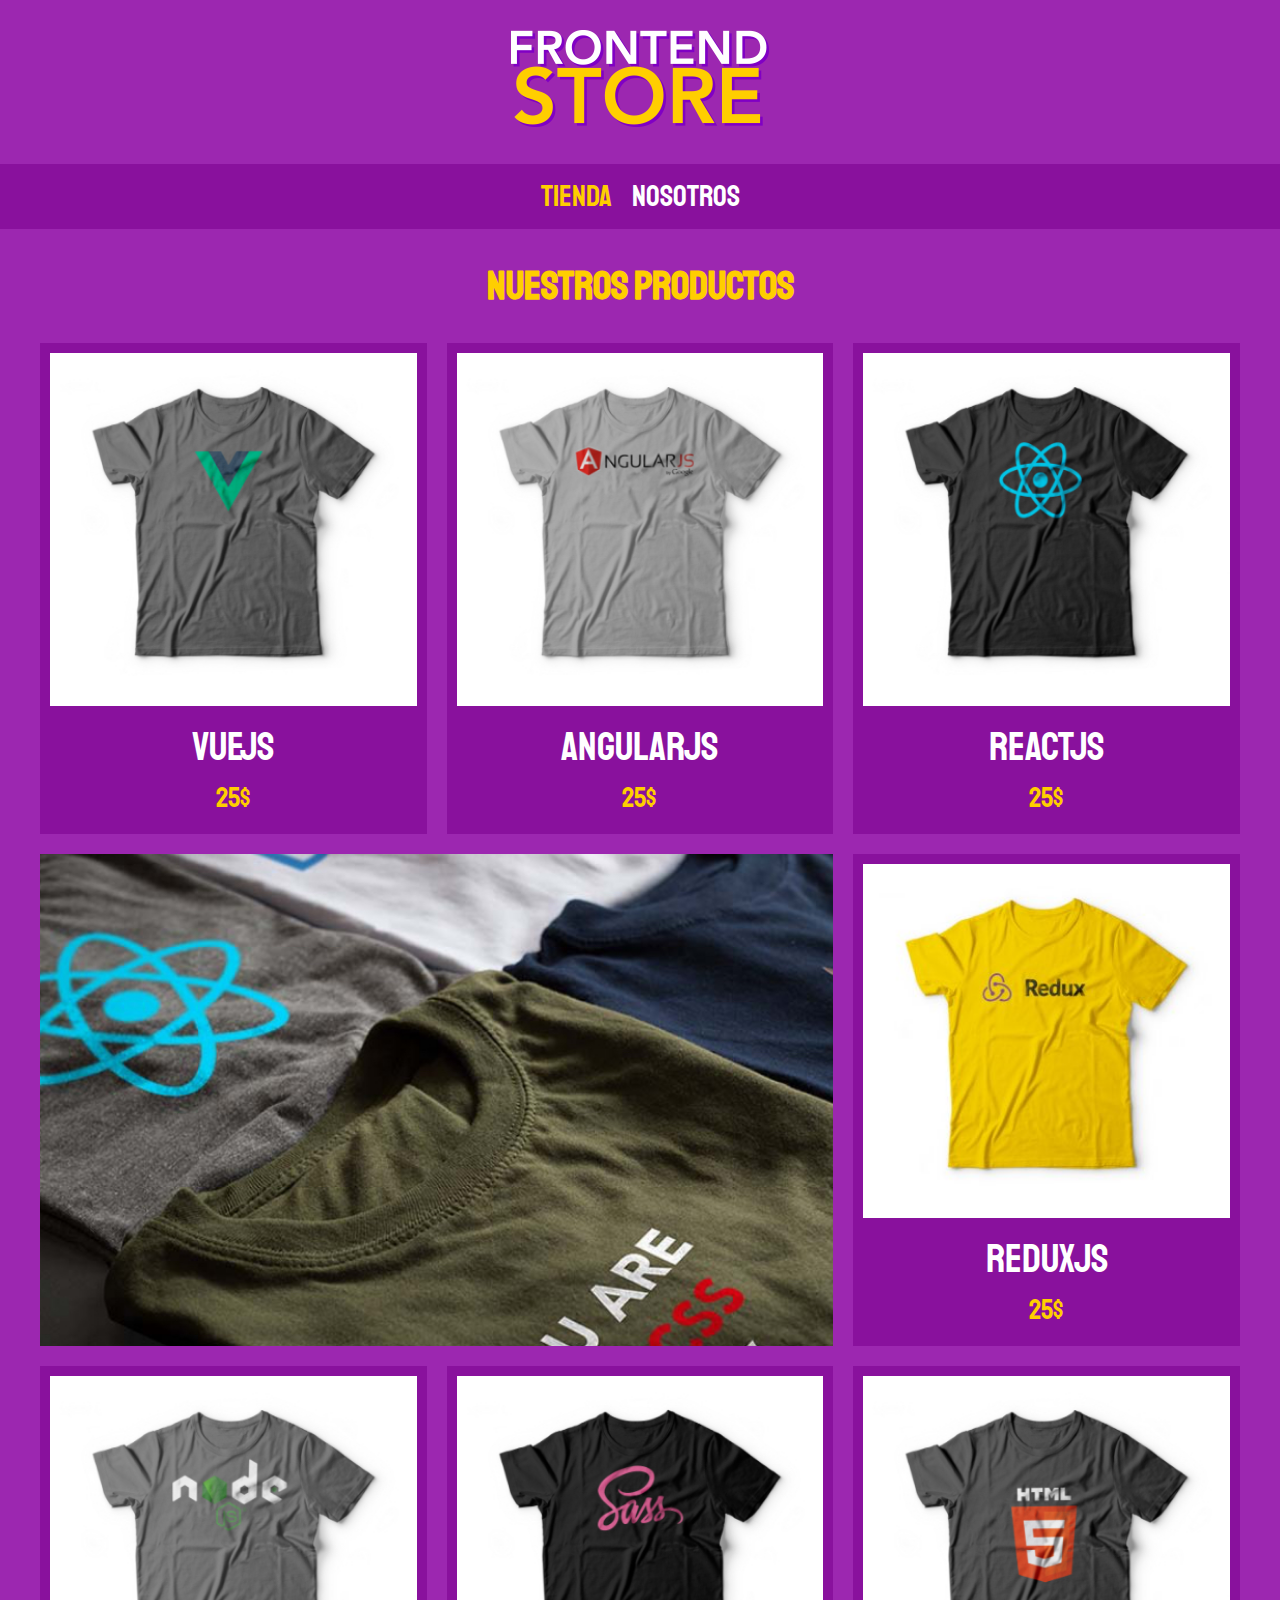
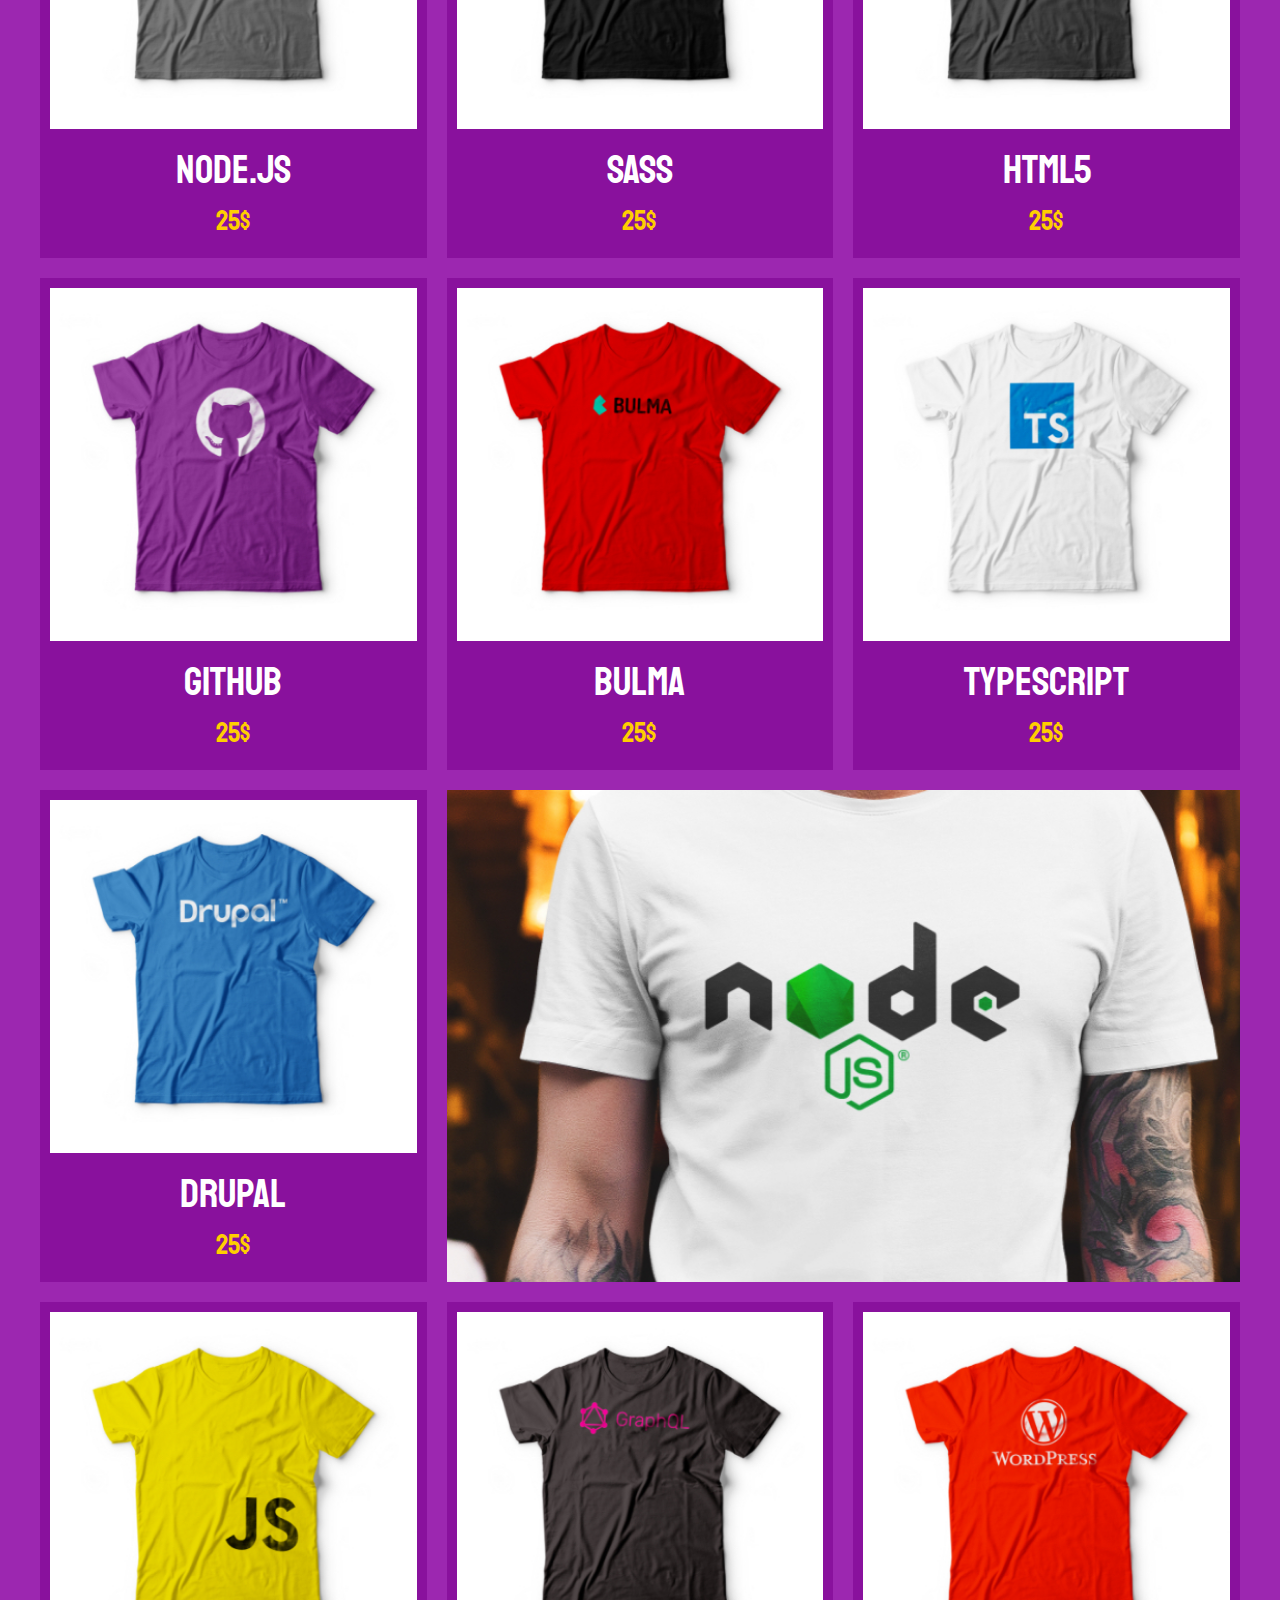
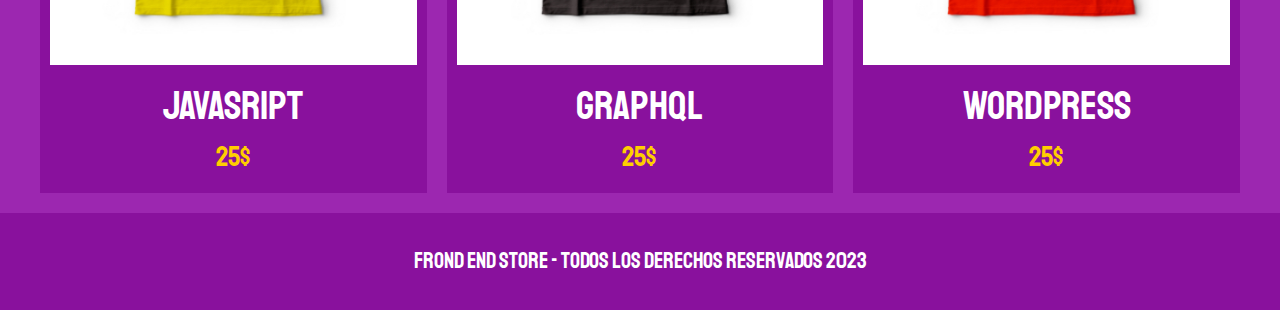
<file: index.html>
<!DOCTYPE html>
<html lang="en">
<head>
    <meta charset="UTF-8">
    <meta http-equiv="X-UA-Compatible" content="IE=edge">
    <meta name="viewport" content="width=device-width, initial-scale=1.0">
    <title>FrontEnd Store</title>
    <link rel="stylesheet" href="css/normalize.css">
    <link href="https://fonts.googleapis.com/css2?family=Staatliches&display=swap" rel="stylesheet">
    <link rel="stylesheet" href="css/styles.css">
</head>

<body>
    <header class="header">
        <a href="index.html">
            <img  class=" header__logo" src="img/logo.png" alt="Logotipo">
        </a>
    </header>

    <nav class="navegacion">
        <a class="navegacion__enlace navegacion__enlace--activo" href="index.html">Tienda</a>
        <a class="navegacion__enlace" href="nosotros.html">Nosotros</a>
    </nav>

    <main class="contenedor">
        <h1> Nuestros Productos </h1>
        <div class="grid"> <!-- Grid Camisetas -->
            <div class="producto">
                <a href="producto.html">
                    <img class="producto__imagen" src="img/1.jpg" alt="imagen camiseta">
                    <div class="producto__informacion">
                        <p class="producto__nombre">VueJS</p>
                        <p class="producto__precio">25$</p>
                    </div>
                </a>
            </div> <!-- .producto -->
            <div class="producto">
                <a href="producto.html">
                    <img class="producto__imagen" src="img/2.jpg" alt="imagen camiseta">
                    <div class="producto__informacion">
                        <p class="producto__nombre">AngularJS</p>
                        <p class="producto__precio">25$</p>
                    </div>
                </a>
            </div> <!-- .producto -->
            <div class="producto">
                <a href="producto.html">
                    <img class="producto__imagen" src="img/3.jpg" alt="imagen camiseta">
                    <div class="producto__informacion">
                        <p class="producto__nombre">ReactJS</p>
                        <p class="producto__precio">25$</p>
                    </div>
                </a>
            </div> <!-- .producto -->
            <div class="producto">
                <a href="producto.html">
                    <img class="producto__imagen" src="img/4.jpg" alt="imagen camiseta">
                    <div class="producto__informacion">
                        <p class="producto__nombre">ReduxJS</p>
                        <p class="producto__precio">25$</p>
                    </div>
                </a>
            </div> <!-- .producto -->
            <div class="producto">
                <a href="producto.html">
                    <img class="producto__imagen" src="img/5.jpg" alt="imagen camiseta">
                    <div class="producto__informacion">
                        <p class="producto__nombre">Node.JS</p>
                        <p class="producto__precio">25$</p>
                    </div>
                </a>
            </div> <!-- .producto -->
            <div class="producto">
                <a href="producto.html">
                    <img class="producto__imagen" src="img/6.jpg" alt="imagen camiseta">
                    <div class="producto__informacion">
                        <p class="producto__nombre">SASS</p>
                        <p class="producto__precio">25$</p>
                    </div>
                </a>
            </div> <!-- .producto -->
            <div class="producto">
                <a href="producto.html">
                    <img class="producto__imagen" src="img/7.jpg" alt="imagen camiseta">
                    <div class="producto__informacion">
                        <p class="producto__nombre">HTML5</p>
                        <p class="producto__precio">25$</p>
                    </div>
                </a>
            </div> <!-- .producto -->
            <div class="producto">
                <a href="producto.html">
                    <img class="producto__imagen" src="img/8.jpg" alt="imagen camiseta">
                    <div class="producto__informacion">
                        <p class="producto__nombre">Github</p>
                        <p class="producto__precio">25$</p>
                    </div>
                </a>
            </div> <!-- .producto -->
            <div class="producto">
                <a href="producto.html">
                    <img class="producto__imagen" src="img/9.jpg" alt="imagen camiseta">
                    <div class="producto__informacion">
                        <p class="producto__nombre">Bulma</p>
                        <p class="producto__precio">25$</p>
                    </div>
                </a>
            </div> <!-- .producto --> <div class="producto">
                <a href="producto.html">
                    <img class="producto__imagen" src="img/10.jpg" alt="imagen camiseta">
                    <div class="producto__informacion">
                        <p class="producto__nombre">TypeScript</p>
                        <p class="producto__precio">25$</p>
                    </div>
                </a>
            </div> <!-- .producto -->
            <div class="producto">
                <a href="producto.html">
                    <img class="producto__imagen" src="img/11.jpg" alt="imagen camiseta">
                    <div class="producto__informacion">
                        <p class="producto__nombre">Drupal</p>
                        <p class="producto__precio">25$</p>
                    </div>
                </a>
            </div> <!-- .producto -->
            <div class="producto">
                <a href="producto.html">
                    <img class="producto__imagen" src="img/12.jpg" alt="imagen camiseta">
                    <div class="producto__informacion">
                        <p class="producto__nombre">JavaSript</p>
                        <p class="producto__precio">25$</p>
                    </div>
                </a>
            </div> <!-- .producto -->
            <div class="producto">
                <a href="producto.html">
                    <img class="producto__imagen" src="img/13.jpg" alt="imagen camiseta">
                    <div class="producto__informacion">
                        <p class="producto__nombre">GraphQL</p>
                        <p class="producto__precio">25$</p>
                    </div>
                </a>
            </div> <!-- .producto -->
            <div class="producto">
                <a href="producto.html">
                    <img class="producto__imagen" src="img/14.jpg" alt="imagen camiseta">
                    <div class="producto__informacion">
                        <p class="producto__nombre">WordPress</p>
                        <p class="producto__precio">25$</p>
                    </div>
                </a>
            </div> <!-- .producto -->

            <div class="grafico grafico--camisas"></div>
            <div class="grafico grafico--node"></div>
        </div> <!-- Grid Camisetas fin-->
    </main>

    <footer class="footer">
        <p class=" footer__texto"> Frond End Store - Todos los derechos reservados 2023 </p>
    </footer>
    
</body>
</html>
</file>
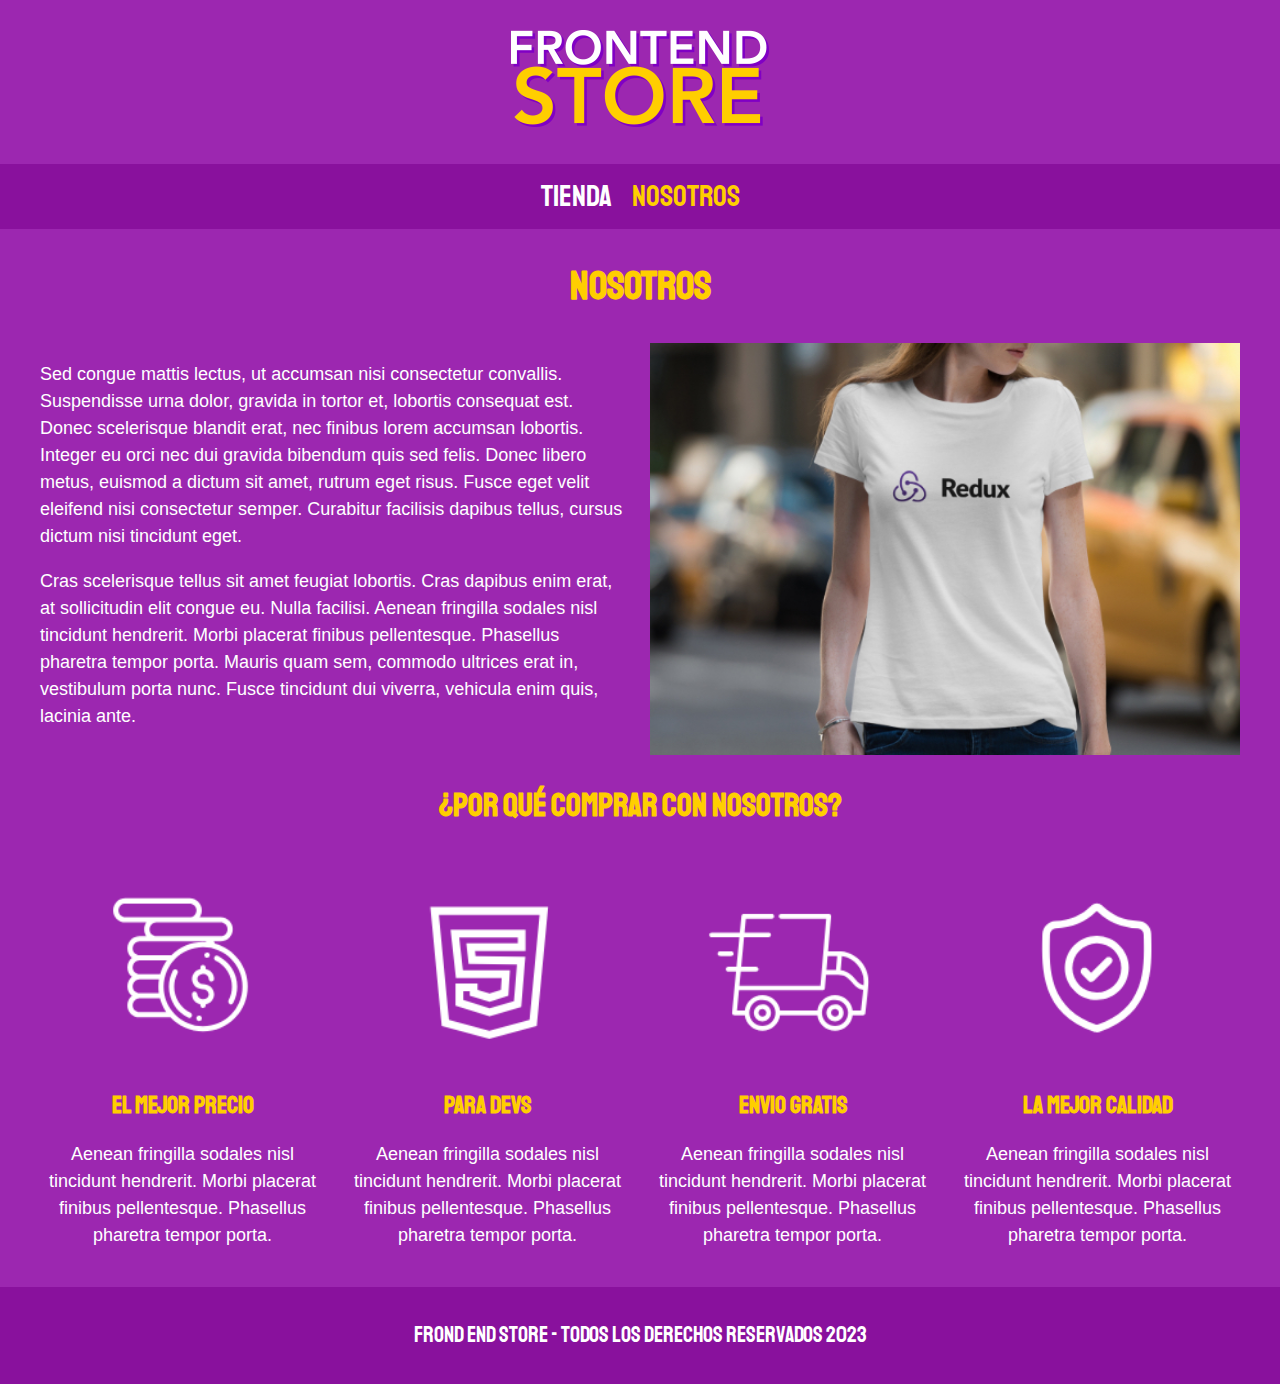
<file: nosotros.html>
<!DOCTYPE html>
<html lang="en">
<head>
    <meta charset="UTF-8">
    <meta http-equiv="X-UA-Compatible" content="IE=edge">
    <meta name="viewport" content="width=device-width, initial-scale=1.0">
    <title>FrontEnd Store</title>
    <link rel="stylesheet" href="css/normalize.css">
    <link href="https://fonts.googleapis.com/css2?family=Staatliches&display=swap" rel="stylesheet">
    <link rel="stylesheet" href="css/styles.css">
</head>

<body>
    <header class="header">
        <a href="index.html">
            <img  class=" header__logo" src="img/logo.png" alt="Logotipo">
        </a>
    </header>

    <nav class="navegacion">
        <a class="navegacion__enlace " href="index.html">Tienda</a>
        <a class="navegacion__enlace navegacion__enlace--activo" href="nosotros.html">Nosotros</a>
    </nav>

    <main class="contenedor">
        <h1> Nosotros </h1>
        <div class="nosotros">
            <div class="nosortos__contenido">
                <p>Sed congue mattis lectus, ut accumsan nisi consectetur convallis. 
                Suspendisse urna dolor, gravida in tortor et, lobortis consequat est. 
                Donec scelerisque blandit erat, nec finibus lorem accumsan lobortis. 
                Integer eu orci nec dui gravida bibendum quis sed felis. Donec libero metus, euismod a dictum sit amet, rutrum eget risus. 
                Fusce eget velit eleifend nisi consectetur semper. Curabitur facilisis dapibus tellus, cursus dictum nisi tincidunt eget. 
                </p>

                <p>Cras scelerisque tellus sit amet feugiat lobortis. Cras dapibus enim erat, at sollicitudin elit congue eu. 
                Nulla facilisi. Aenean fringilla sodales nisl tincidunt hendrerit. Morbi placerat finibus pellentesque. 
                Phasellus pharetra tempor porta. Mauris quam sem, commodo ultrices erat in, vestibulum porta nunc. 
                Fusce tincidunt dui viverra, vehicula enim quis, lacinia ante. </p>
            </div>
            <img class="nosotros__imagen" src="img/nosotros.jpg" alt="imagen nosotros">
        </div>
    </main>
    <section class="contenedor comprar">
     <h2 class="comprar__titulo"> ¿Por qué comprar con nosotros? </h2>
    <div class="bloques">

        <div class="bloque"> <!--.bloque-->
            <img class="bloque__imagen" src="img/icono_1.png" alt="por que comprar">
            <h3 class="bloque__titulo"> El Mejor Precio </h3>
            <p>Aenean fringilla sodales nisl tincidunt hendrerit. Morbi placerat finibus pellentesque. 
                Phasellus pharetra tempor porta.</p>
        </div> <!--.bloque-->

        <div class="bloque"> <!--.bloque-->
            <img class="bloque__imagen" src="img/icono_2.png" alt="por que comprar">
            <h3 class="bloque__titulo"> Para Devs </h3>
            <p>Aenean fringilla sodales nisl tincidunt hendrerit. Morbi placerat finibus pellentesque. 
                Phasellus pharetra tempor porta.</p>
        </div> <!--.bloque-->

        <div class="bloque"> <!--.bloque-->
            <img class="bloque__imagen" src="img/icono_3.png" alt="por que comprar">
            <h3 class="bloque__titulo"> Envio gratis </h3>
            <p>Aenean fringilla sodales nisl tincidunt hendrerit. Morbi placerat finibus pellentesque. 
                Phasellus pharetra tempor porta.</p>
        </div> <!--.bloque-->

        <div class="bloque"> <!--.bloque-->
            <img class="bloque__imagen" src="img/icono_4.png" alt="por que comprar">
            <h3 class="bloque__titulo"> La mejor calidad </h3>
            <p>Aenean fringilla sodales nisl tincidunt hendrerit. Morbi placerat finibus pellentesque. 
                Phasellus pharetra tempor porta.</p>
        </div> <!--.bloque-->

    </div> <!--.bloques-->
    </section>  
    <footer class="footer">
        <p class=" footer__texto"> Frond End Store - Todos los derechos reservados 2023 </p>
    </footer>
    
</body>
</html>
</file>
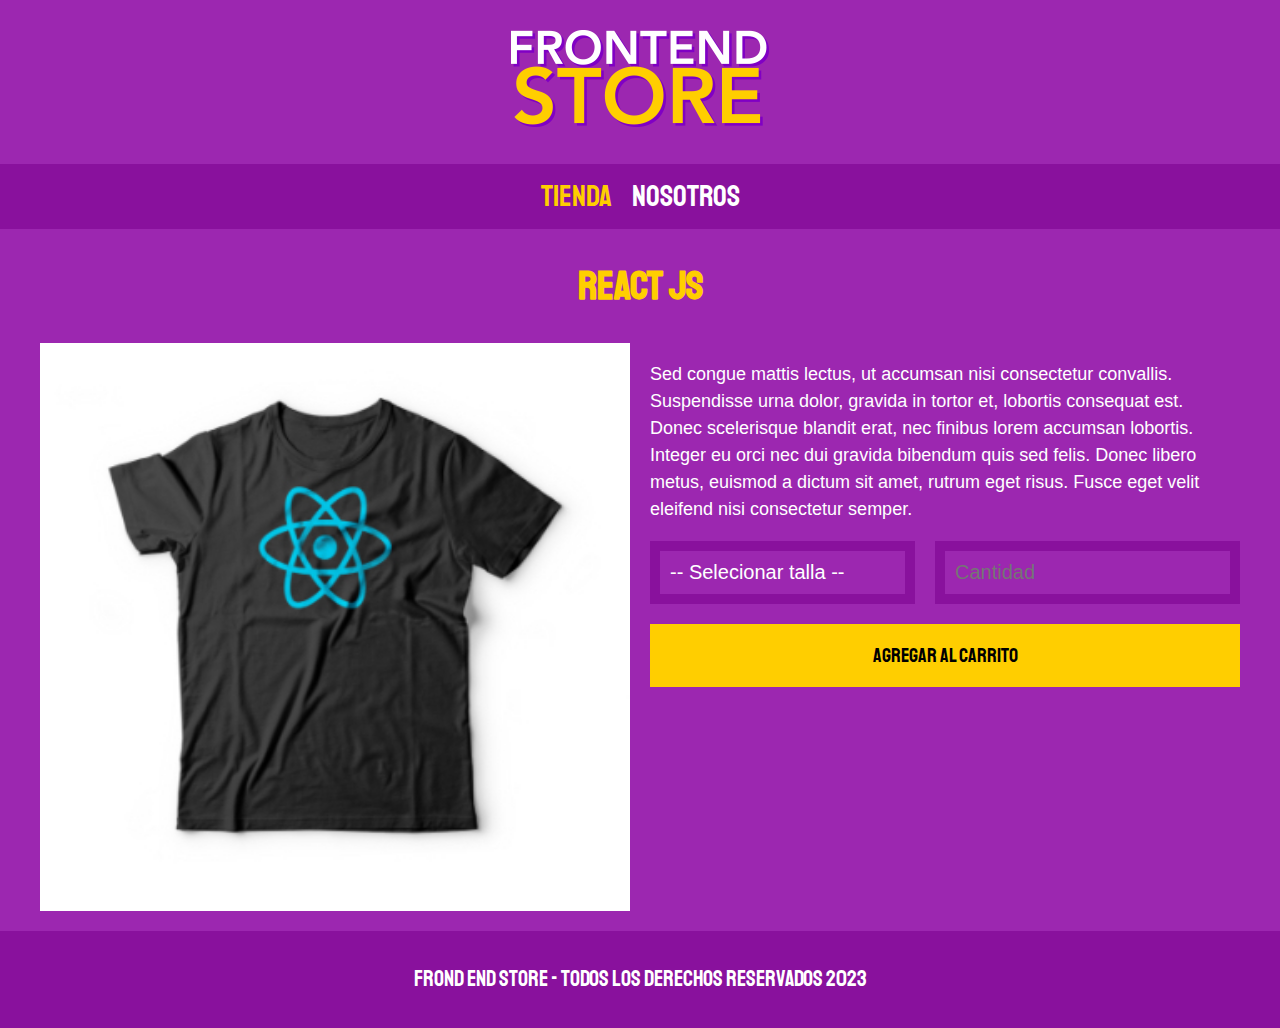
<file: producto.html>
<!DOCTYPE html>
<html lang="en">
<head>
    <meta charset="UTF-8">
    <meta http-equiv="X-UA-Compatible" content="IE=edge">
    <meta name="viewport" content="width=device-width, initial-scale=1.0">
    <title>FrontEnd Store</title>
    <link rel="stylesheet" href="css/normalize.css">
    <link href="https://fonts.googleapis.com/css2?family=Staatliches&display=swap" rel="stylesheet">
    <link rel="stylesheet" href="css/styles.css">
</head>

<body>
    <header class="header">
        <a href="index.html">
            <img  class=" header__logo" src="img/logo.png" alt="Logotipo">
        </a>
    </header>

    <nav class="navegacion">
        <a class="navegacion__enlace navegacion__enlace--activo" href="index.html">Tienda</a>
        <a class="navegacion__enlace" href="nosotros.html">Nosotros</a>
    </nav>

    <main class="contenedor">
        <h1> React JS </h1>
        <div class="camisa">
            <img class="camisa__imagen" src="img/3.jpg" alt="imagen del producto">
            <div class="camisa__contenido">
                <p>
                Sed congue mattis lectus, ut accumsan nisi consectetur convallis. Suspendisse urna dolor, gravida in tortor et, lobortis consequat est. 
                Donec scelerisque blandit erat, nec finibus lorem accumsan lobortis. Integer eu orci nec dui gravida bibendum quis sed felis. 
                Donec libero metus, euismod a dictum sit amet, rutrum eget risus. Fusce eget velit eleifend nisi consectetur semper.
                </p>

                <form class="formulario">
                    <select class="formulario__campo">
                        <option disabled selected> -- Selecionar talla -- </option>
                        <option> M </option>
                        <option> L </option>
                        <option> XL </option>
                    </select>
                    <input class="formulario__campo" type="number" placeholder="Cantidad" min="1">
                    <input class="formulario__submit" type="submit" value="Agregar al carrito">
                </form>
            </div>
        </div>
    </main>

    <footer class="footer">
        <p class=" footer__texto"> Frond End Store - Todos los derechos reservados 2023 </p>
    </footer>
    
</body>
</html>
</file>
<file: css/styles.css>
:root{
    --primario: #9c27b0;
    --primario0scuro: #89119d;
    --secudario: #ffce00;
    --secundario0scuro: rgb(233,287,0);
    --blanco: #fff;
    --negro: #000;

    --fuentePrincipal:'Staatliches', cursive;
}

html {
    box-sizing: border-box;
    font-size: 62.5%;
  }
  *, *:before, *:after {
    box-sizing: inherit;
  }

  /* Globales*/

body{
    background-color: var(--primario);
    font-size: 1.6rem;
    line-height: 1.5;
}
p{
    font-size: 1.8rem;
    font-family: Arial, Helvetica, sans-serif;
    color: var(--blanco);
}
a{
    text-decoration: none;
}
img{
    max-width: 100%;
    width: 100%;
}
.contenedor{
    max-width: 120rem;
    margin: 0 auto;
}
h1, h2, h3{
    text-align: center;
    color: var(--secudario);
    font-family: var(--fuentePrincipal);
}
h1{ font-size: 4rem;}
h2{ font-size: 3.2rem;}
h3{ font-size: 2.4rem;}

/* Header */
.header{
    display: flex;
    justify-content: center;
}
.header__logo{
    margin: 3rem 0;
}
/* Footer */
.footer {
    background-color: var(--primario0scuro);
    padding: 1rem 0;
    margin-top: 2rem;

}
.footer__texto {
    font-family: var(--fuentePrincipal);
    text-align: center;
    font-size: 2.2rem;
}
/* Navegacion */
.navegacion{
    background-color: var(--primario0scuro);
    padding: 1rem 0;
    display: flex;
    justify-content: center;
   /* gap: 2rem;  Separacion forma nueva CSS*/
}
.navegacion__enlace{
    font-family: var(--fuentePrincipal);
    color: var(--blanco);
    font-size: 3rem;
    margin-right: 2rem;
}
.navegacion__enlace:last-of-type{
    margin-right: 0;
}
.navegacion__enlace--activo,
.navegacion__enlace:hover{
    color: var(--secudario);
}
/* Grid*/
.grid{
    display: grid;
    grid-template-columns: repeat(2, 1fr);
    gap: 2rem;
}
@media (min-width: 768px){
    .grid{
        grid-template-columns: repeat(3,1fr);
    }
}
/* Productos*/
.producto{
    background-color: var(--primario0scuro);
    padding: 1rem;
}

.producto__nombre{
    font-size: 4rem;
}
.producto__precio{
    font-size: 2.8rem;
    color: var(--secudario);
}
.producto__nombre,
.producto__precio{
    font-family: var(--fuentePrincipal);
    margin: 1rem 0;
    text-align: center;
    line-height: 1.2;
}
/* Grafico */
.grafico{
    min-height: 30rem;
    background-repeat: no-repeat;
    background-size: cover;
    grid-column: 1/3;
}
.grafico--camisas{
    grid-row:2/3;
    background-image: url(../img/grafico1.jpg);
}
.grafico--node{
    grid-row: 8/9;
    background-image: url(../img/grafico2.jpg);
}
@media (min-width: 758px){
    .grafico--node{
        grid-row: 5/6;
        grid-column: 2/4;
    }
}
/* Nosotros */
.nosotros{
    display: grid;
    grid-template-rows: repeat(2, auto);
}
@media (min-width: 768px){
    .nosotros{
        grid-template-columns: repeat(2, 1fr);
        column-gap: 2rem;
    }   
}
.nosotros__imagen{
    grid-row: 1 / 2;
}
@media (min-width: 758px){
    .nosotros__imagen{
        grid-column: 2 / 3;
    }
}
/* Bloques */
.bloques{
    display: grid;
    grid-template-columns: repeat(2, 1fr);
    gap: 2rem;
}
@media (min-width: 768px){
    .bloques{
    grid-template-columns: repeat(4, 1fr);
    }
}
.bloque{
    text-align: center;
}
.bloque__titulo{
    margin: 0;
}
/* Pagina del producto*/
@media (min-width: 768px){
    .camisa {
        display: grid;
        grid-template-columns: repeat(2, 1fr);
        column-gap: 2rem;
    }
} 
.formulario{
    display: grid;
    grid-template-columns: repeat(2, 1fr);
    gap: 2rem;

}
.formulario__campo{
    border: 1rem solid var(--primario0scuro);
    background-color: transparent;
    color: var(--blanco);
    font-size: 2rem;
    font-family: Arial, Helvetica, sans-serif;
    padding: 1rem;
    appearance: none;
}
.formulario__submit{
    background-color: var(--secudario);
    border: none;
    font-size: 2rem;
    font-family: var(--fuentePrincipal);
    padding: 2rem;
    transition: background-color .2s ease;
    grid-column: 1 / 3;
}
.formulario__submit:hover{
    cursor: pointer;
    background-color: var(--secundario0scuro);
}
</file>
